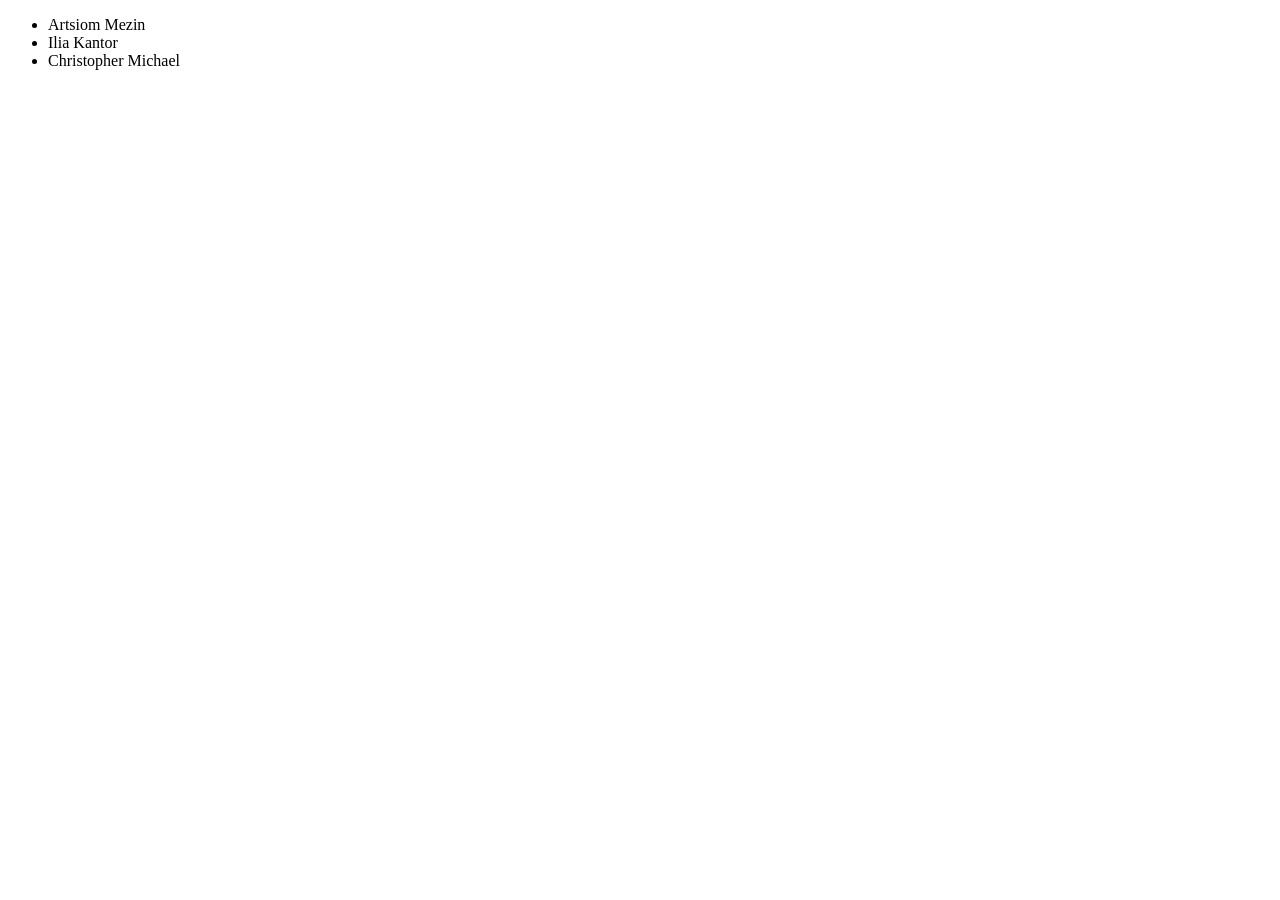
<file: 4-module/1-task/index.html>
<!DOCTYPE html>
<html>
  <head>
    <title>Занятие 4: Список друзей</title>
  </head>

  <script src="index.js"></script>
  <body>
    <script>
      let friends = [
        {
          firstName: 'Artsiom',
          lastName: 'Mezin'
        },
        {
          firstName: 'Ilia',
          lastName: 'Kantor'
        },
        {
          firstName: 'Christopher',
          lastName: 'Michael'
        }
      ];

      document.body.appendChild(makeFriendsList(friends));
    </script>
  </body>
</html>
</file>
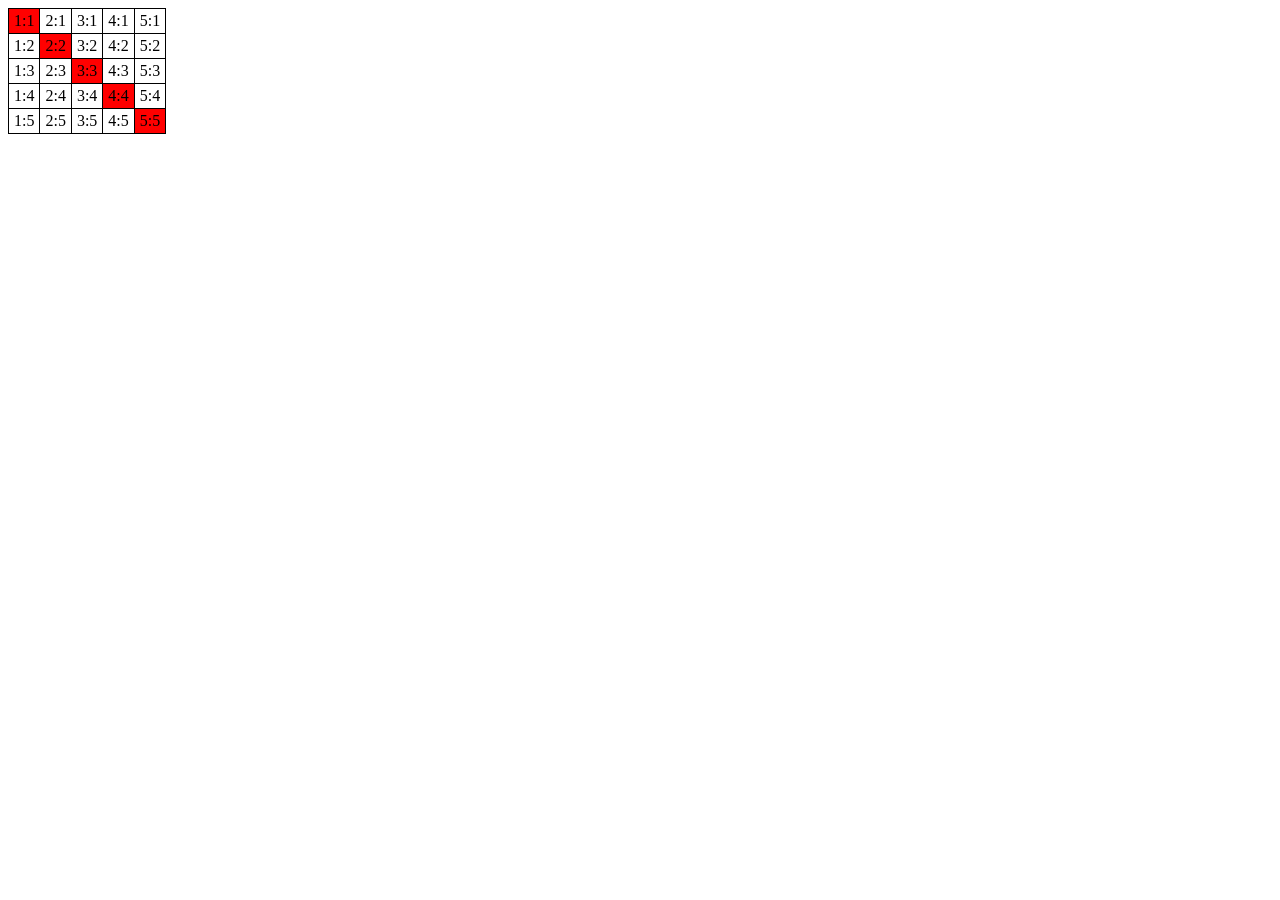
<file: 4-module/2-task/index.html>
<!DOCTYPE HTML>
<html>

<head>
  <style>
    table {
      border-collapse: collapse;
    }

    td {
      border: 1px solid black;
      padding: 3px 5px;
    }
  </style>
</head>

<body>
  <table>
    <tr>
      <td>1:1</td>
      <td>2:1</td>
      <td>3:1</td>
      <td>4:1</td>
      <td>5:1</td>
    </tr>
    <tr>
      <td>1:2</td>
      <td>2:2</td>
      <td>3:2</td>
      <td>4:2</td>
      <td>5:2</td>
    </tr>
    <tr>
      <td>1:3</td>
      <td>2:3</td>
      <td>3:3</td>
      <td>4:3</td>
      <td>5:3</td>
    </tr>
    <tr>
      <td>1:4</td>
      <td>2:4</td>
      <td>3:4</td>
      <td>4:4</td>
      <td>5:4</td>
    </tr>
    <tr>
      <td>1:5</td>
      <td>2:5</td>
      <td>3:5</td>
      <td>4:5</td>
      <td>5:5</td>
    </tr>
  </table>

  <script src="index.js"></script>
  <script>
    let table = document.querySelector('table');

    makeDiagonalRed(table);
  </script>
</body>

</html>
</file>
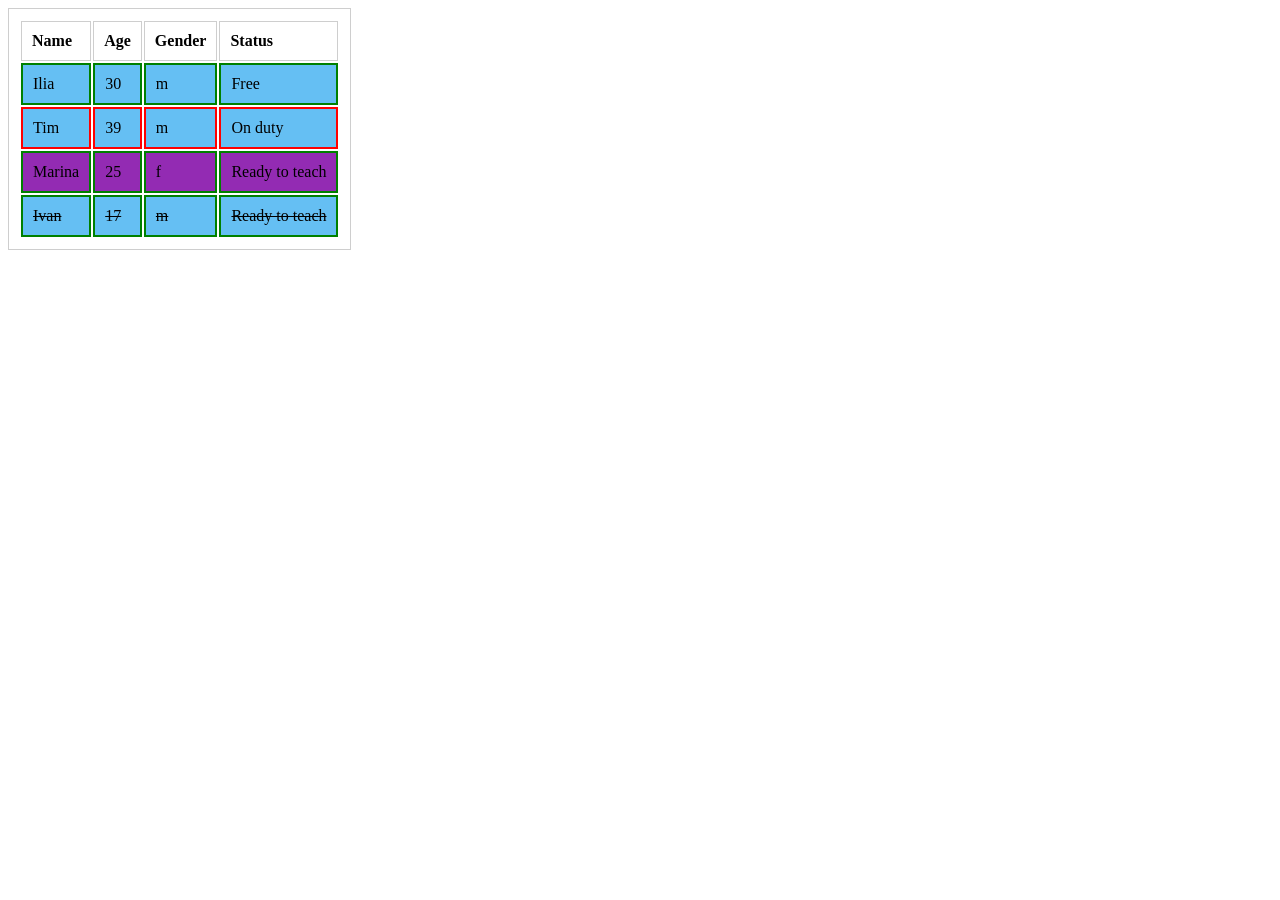
<file: 4-module/3-task/index.html>
<!DOCTYPE html>
<html lang="en">

<head>
  <meta charset="UTF-8">
  <title>Занятие 4: Функция highlight</title>
  <script src="index.js"></script>
  <link rel="stylesheet" href="style.css">
</head>

<body>
  <table class="js-teachers">
    <thead>
      <tr>
        <td>Name</td>
        <td>Age</td>
        <td>Gender</td>
        <td>Status</td>
      </tr>
    </thead>
    <tbody>
      <tr>
        <td>Ilia</td>
        <td>30</td>
        <td>m</td>
        <td data-available="true">Free</td>
      </tr>
      <tr>
        <td>Tim</td>
        <td>39</td>
        <td>m</td>
        <td data-available="false">On duty</td>
      </tr>
      <tr>
        <td>Marina</td>
        <td>25</td>
        <td>f</td>
        <td data-available="true">Ready to teach</td>
      </tr>
      <tr>
        <td>Klivden</td>
        <td>42</td>
        <td>m</td>
        <td>Leeeroy Jenkins!</td>
      </tr>
      <tr>
        <td>Ivan</td>
        <td>17</td>
        <td>m</td>
        <td data-available="true">Ready to teach</td>
      </tr>
    </tbody>
  </table>
  <script>
    let table = document.querySelector('.js-teachers');

    highlight(table);
  </script>
</body>

</html>
</file>
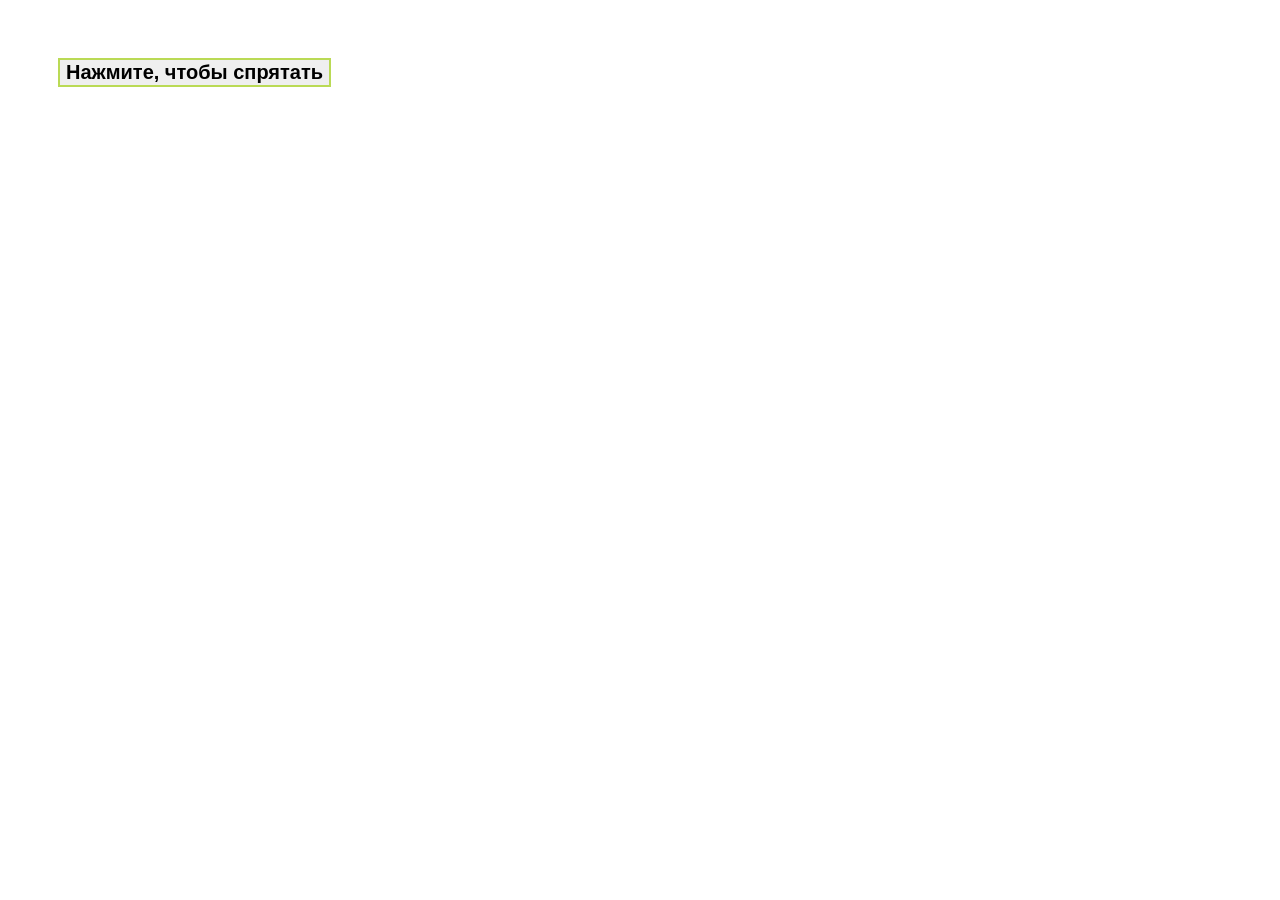
<file: 5-module/1-task/index.html>
<!DOCTYPE html>
<html>

<head>
  <meta charset="utf-8" />
  <meta name="viewport" content="width=device-width, initial-scale=1" />
  <title>Спрятать себя</title>
  <link rel="stylesheet" href="./index.css">
</head>

<body>
  <button class="hide-self-button">Нажмите, чтобы спрятать</button>

  <script src="./index.js"></script>
  <script>
    hideSelf();
  </script>
</body>

</html>
</file>
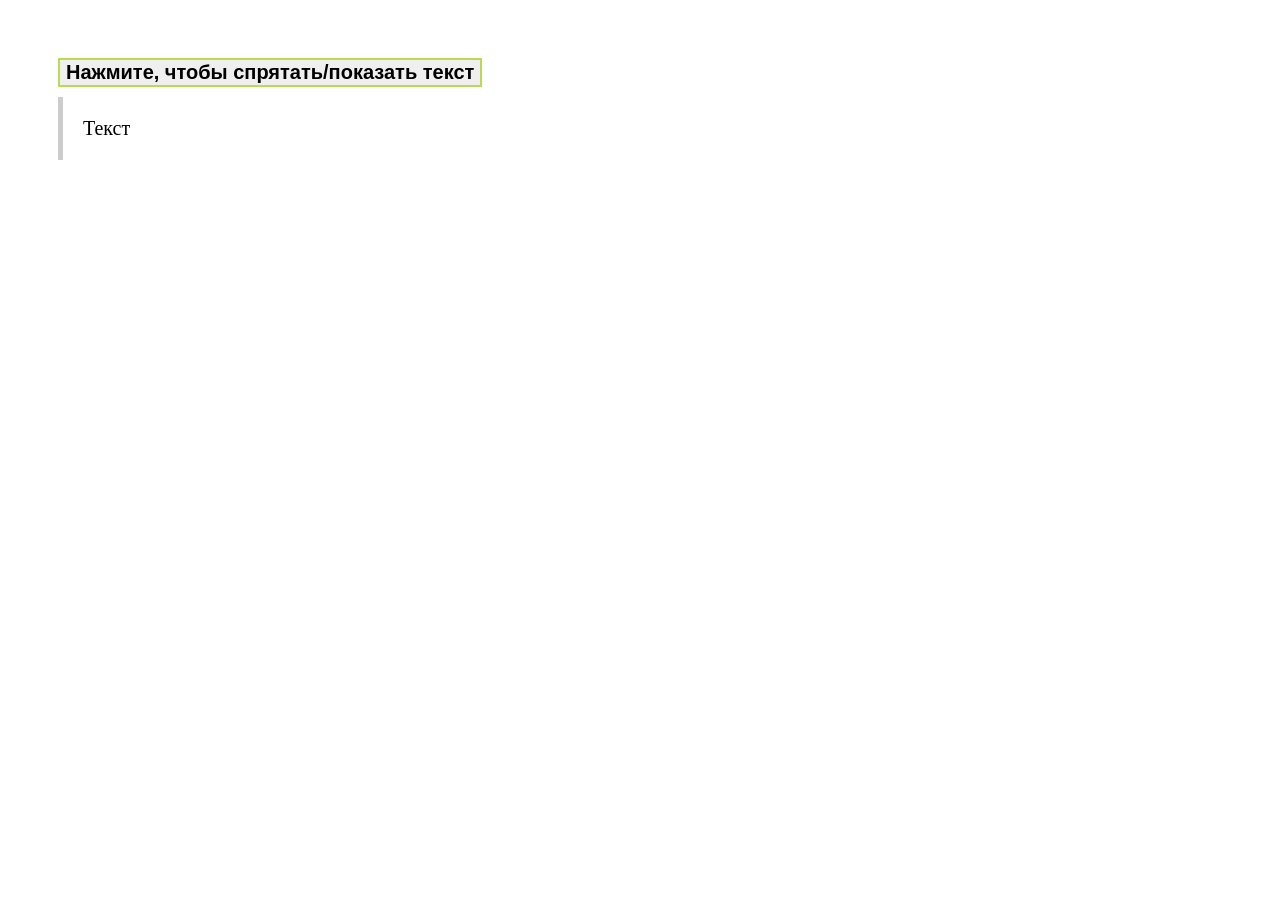
<file: 5-module/2-task/index.html>
<!DOCTYPE html>
<html>

<head>
  <meta charset="utf-8" />
  <meta name="viewport" content="width=device-width, initial-scale=1" />
  <title>Спрятать/показать текст</title>
  <link rel="stylesheet" href="./index.css">
</head>

<body>
  <button class="toggle-text-button">Нажмите, чтобы спрятать/показать текст</button>
  <div id="text">Текст</div>

  <script src="./index.js"></script>
  <script>
    toggleText();
  </script>
</body>

</html>
</file>
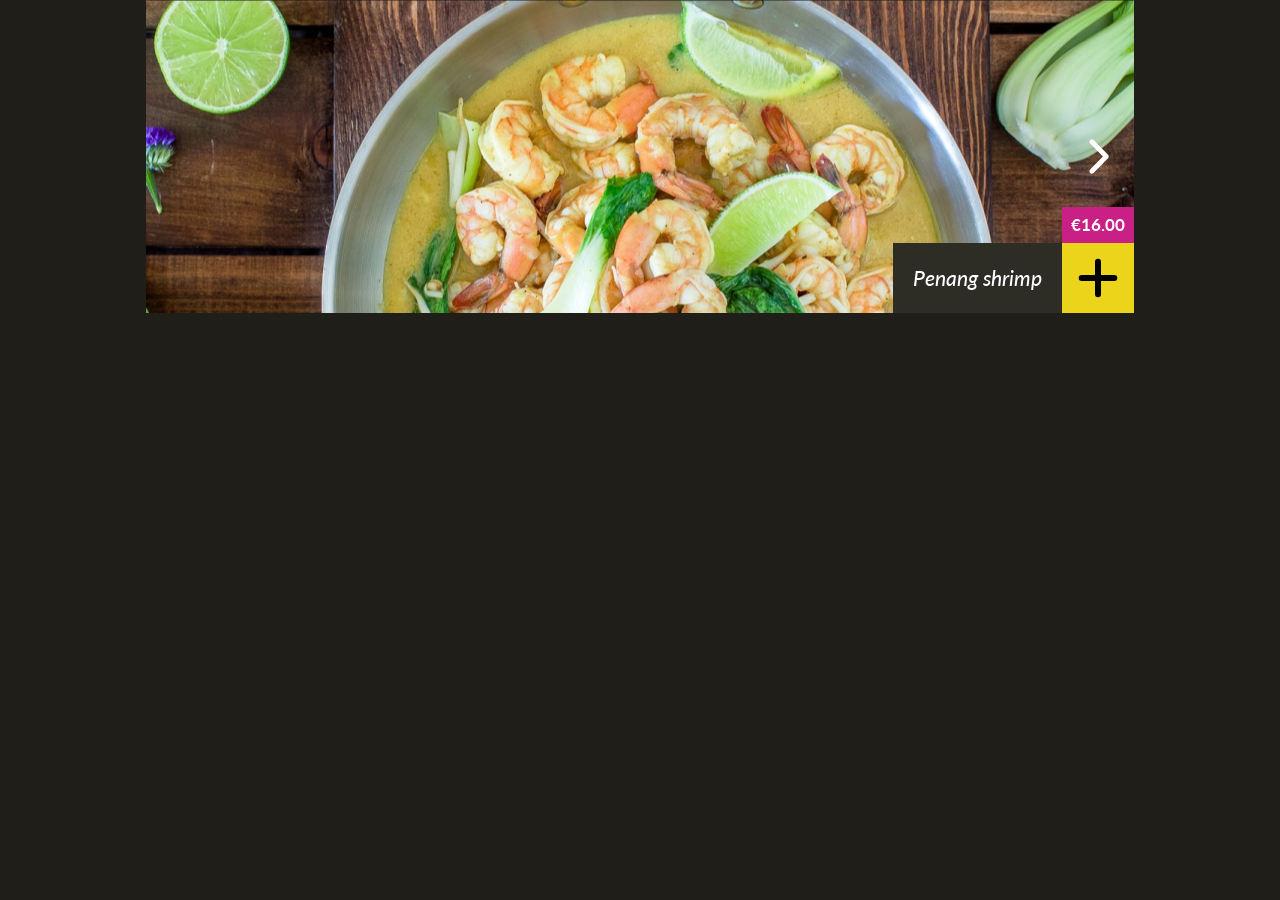
<file: 5-module/3-task/index.html>
<!DOCTYPE html>
<html lang="ru">
  <head>
    <meta charset="UTF-8">
    <title>Бангкок Экспресс: Карусель</title>
    
    <link rel="stylesheet" href="/assets/styles/common.css"/>
    <link rel="stylesheet" href="./index.css"/>
  </head>
  
  <body>
    <main>
      <div class="container" data-carousel-holder>
        <div class="carousel">
          <div class="carousel__arrow carousel__arrow_right">
            <img src="/assets/images/icons/angle-icon.svg" alt="icon">
          </div>
          <div class="carousel__arrow carousel__arrow_left">
            <img src="/assets/images/icons/angle-left-icon.svg" alt="icon">
          </div>
          
          <div class="carousel__inner">
            <div class="carousel__slide" data-id="penang-shrimp">
              <img src="/assets/images/carousel/penang_shrimp.png" class="carousel__img" alt="slide">
              <div class="carousel__caption">
                <span class="carousel__price">€16.00</span>
                <div class="carousel__title">Penang shrimp</div>
                <button type="button" class="carousel__button">
                  <img src="/assets/images/icons/plus-icon.svg" alt="icon">
                </button>
              </div>
            </div>
            
            <div class="carousel__slide" data-id="chicken-cashew">
              <img src="/assets/images/carousel/chicken_cashew.png" class="carousel__img" alt="slide">
              <div class="carousel__caption">
                <span class="carousel__price">€14.00</span>
                <div class="carousel__title">Chicken cashew</div>
                <button type="button" class="carousel__button">
                  <img src="/assets/images/icons/plus-icon.svg" alt="icon">
                </button>
              </div>
            </div>
            
            <div class="carousel__slide" data-id="red-curry-veggies">
              <img src="/assets/images/carousel/red_curry_vega.png" class="carousel__img" alt="slide">
              <div class="carousel__caption">
                <span class="carousel__price">€12.50</span>
                <div class="carousel__title">Red curry veggies</div>
                <button type="button" class="carousel__button">
                  <img src="/assets/images/icons/plus-icon.svg" alt="icon">
                </button>
              </div>
            </div>
            
            <div class="carousel__slide" data-id="chicken-springrolls">
              <img src="/assets/images/carousel/chicken_loempias.png" class="carousel__img" alt="slide">
              <div class="carousel__caption">
                <span class="carousel__price">€6.50</span>
                <div class="carousel__title">Chicken springrolls</div>
                <button type="button" class="carousel__button">
                  <img src="/assets/images/icons/plus-icon.svg" alt="icon">
                </button>
              </div>
            </div>
          </div>
        </div>
      </div>
    </main>
    
    <script src="./index.js">
    </script>
    <script>
      if (initCarousel) {
        initCarousel();
      }
    </script>
  </body>

</html>
</file>
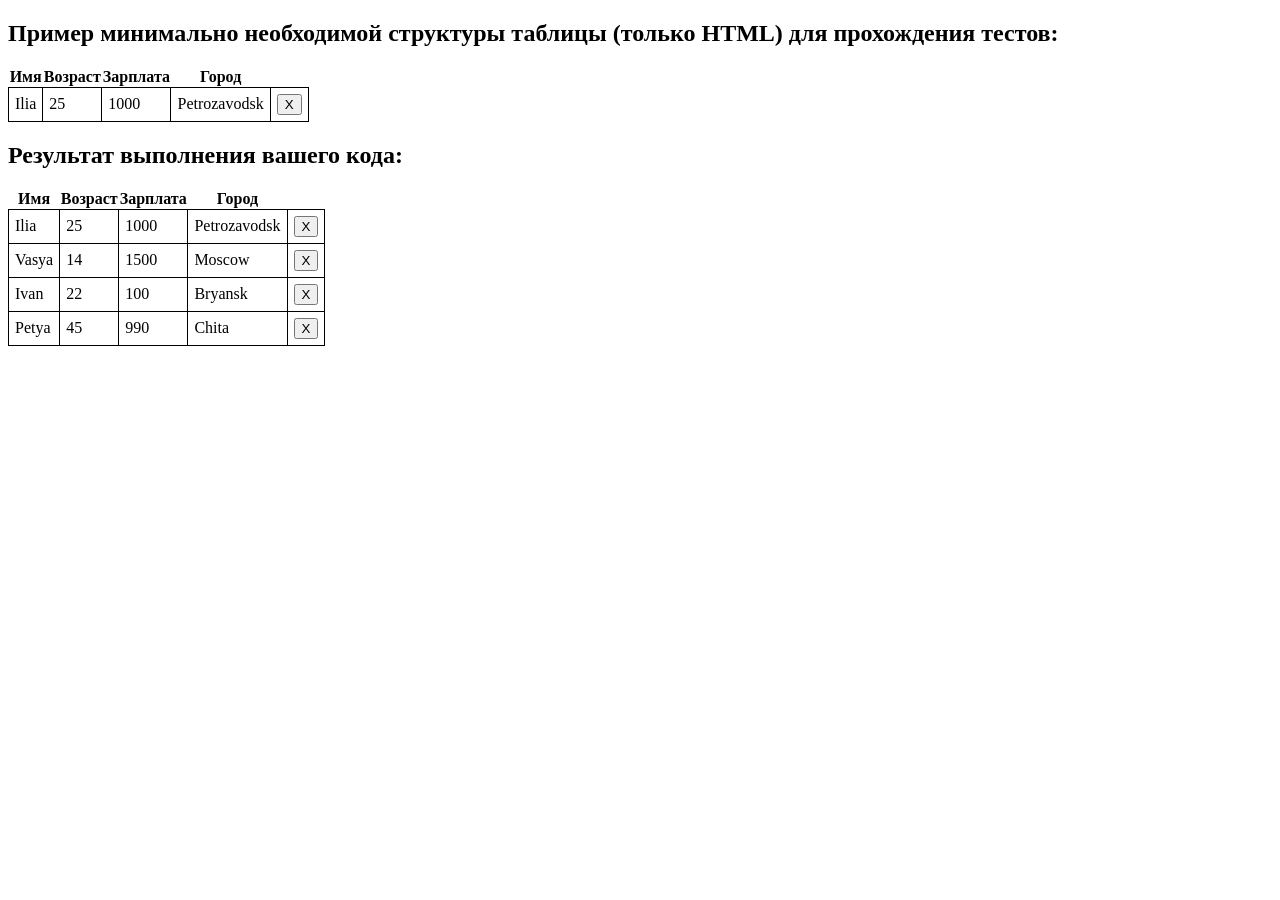
<file: 6-module/1-task/index.html>
<!DOCTYPE html>
<html>

<head>
  <meta charset="UTF-8">
  <title>Очищаемая таблица</title>
  <link href="style.css" rel="stylesheet">
</head>

<body>
  <h2>Пример минимально необходимой структуры таблицы (только HTML) для прохождения тестов:</h2>
  <div class="example">
    <table>
      <thead>
        <tr>
          <th>Имя</th>
          <th>Возраст</th>
          <th>Зарплата</th>
          <th>Город</th>
          <th></th>
        </tr>
      </thead>
      <tbody>
        <tr>
          <td>Ilia</td>
          <td>25</td>
          <td>1000</td>
          <td>Petrozavodsk</td>
          <td><button>X</button></td>
        </tr>
      </tbody>
    </table>
  </div>

  <h2>Результат выполнения вашего кода:</h2>

  <script type="module">
    import UserTable from './index.js';

    let rows = [
      {
        name: 'Ilia',
        age: 25,
        salary: 1000,
        city: 'Petrozavodsk'
      },
      {
        name: 'Vasya',
        age: 14,
        salary: 1500,
        city: 'Moscow'
      },
      {
        name: 'Ivan',
        age: 22,
        salary: 100,
        city: 'Bryansk'
      },
      {
        name: 'Petya',
        age: 45,
        salary: 990,
        city: 'Chita'
      }
    ];

    let table = new UserTable(rows);
    document.body.append(table.elem);

  </script>
</body>

</html>
</file>
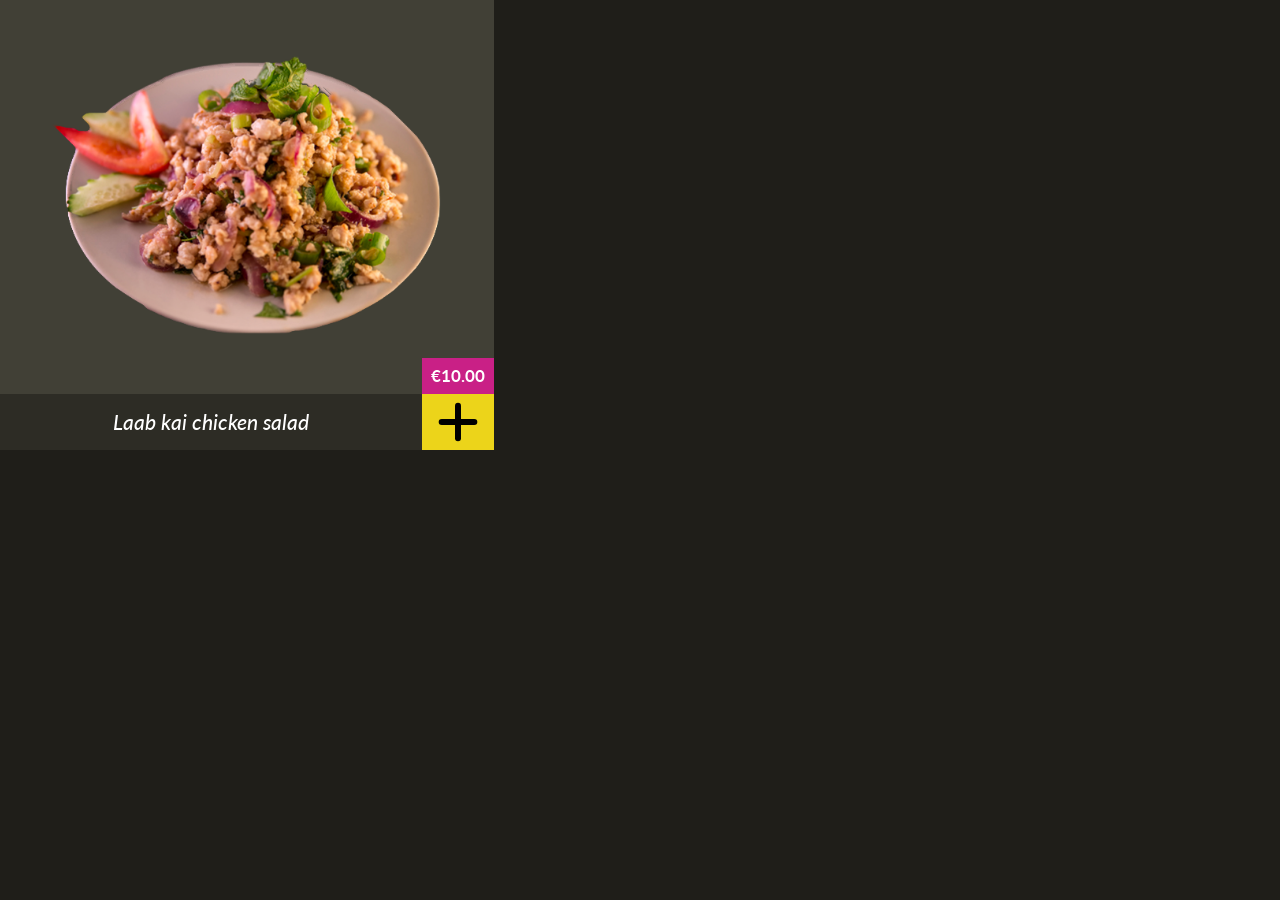
<file: 6-module/2-task/index.html>
<!DOCTYPE html>
<html>

<head>
  <meta charset="utf-8" />
  <meta name="viewport" content="width=device-width, initial-scale=1" />
  <title>Бангкок Экспресс: Карточка товара</title>
  <link rel="stylesheet" href="./index.css" />
  <link rel="stylesheet" href="/assets/styles/common.css" />
</head>

<body>
  <div id="holder" class="container_half"></div>

  <script type="module">
    import ProductCard from './index.js';

    let card = new ProductCard({
      name: "Laab kai chicken salad",
      price: 10,
      category: "salads",
      image: "laab_kai_chicken_salad.png",
      id: "laab-kai-chicken-salad"
    });

    holder.append(card.elem);
  </script>
</body>

</html>
</file>
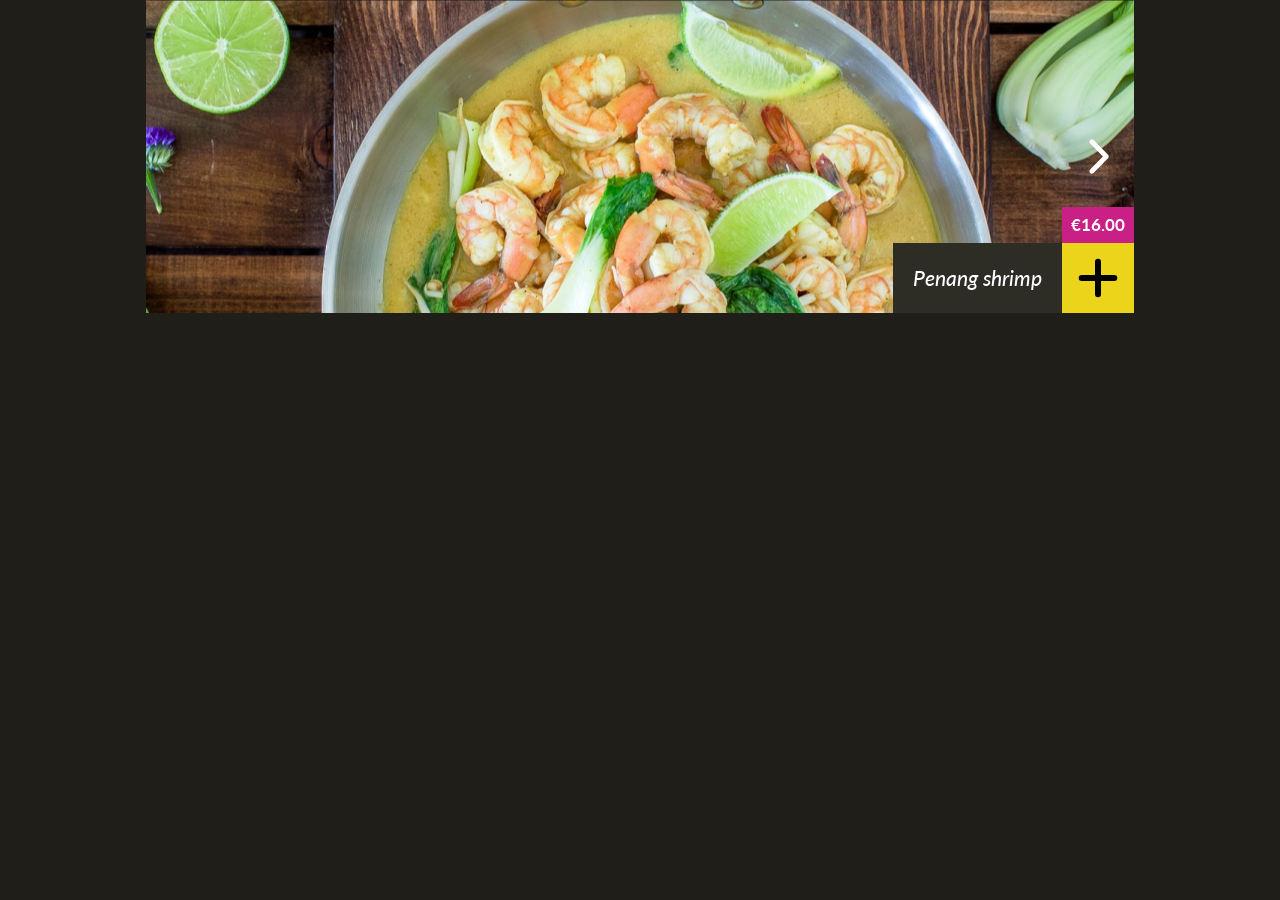
<file: 6-module/3-task/index.html>
<!DOCTYPE html>
<html>

<head>
  <meta charset="utf-8" />
  <meta name="viewport" content="width=device-width, initial-scale=1" />
  <title>Бангкок Экспресс: Карусель</title>

  <link rel="stylesheet" href="./index.css" />
  <link rel="stylesheet" href="/assets/styles/common.css" />
</head>

<body>
  <div class="container">
  </div>

  <script type="module">
    import slides from './slides.js';
    import Carousel from './index.js';

    let carousel = new Carousel(slides);
    let containerElement = document.body.querySelector('.container');

    containerElement.append(carousel.elem);
  </script>
</body>

</html>
</file>
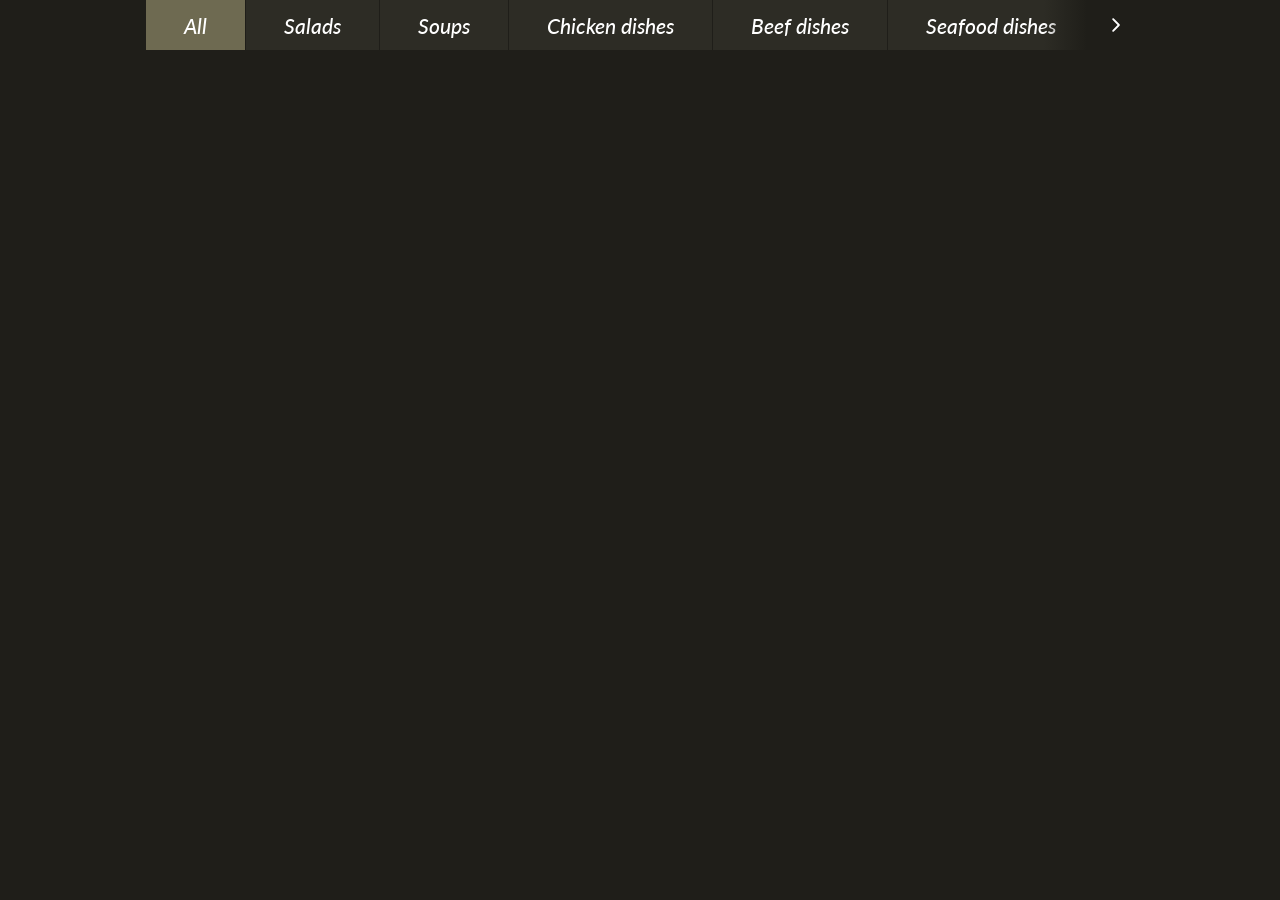
<file: 7-module/1-task/index.html>
<!DOCTYPE html>
<html>

<head>
  <meta charset="utf-8" />
  <meta name="viewport" content="width=device-width, initial-scale=1" />
  <title>Бангкок Экспресс: Лента-Меню</title>

  <link rel="stylesheet" href="./index.css" />
  <link rel="stylesheet" href="/assets/styles/common.css" />
</head>

<body>
  <div class="container">
  </div>

  <script type="module">
    import RibbonMenu from './index.js';
    import categories from './categories.js';

    let ribbon = new RibbonMenu(categories);

    let container = document.querySelector('.container');

    container.append(ribbon.elem);
  </script>
</body>

</html>
</file>
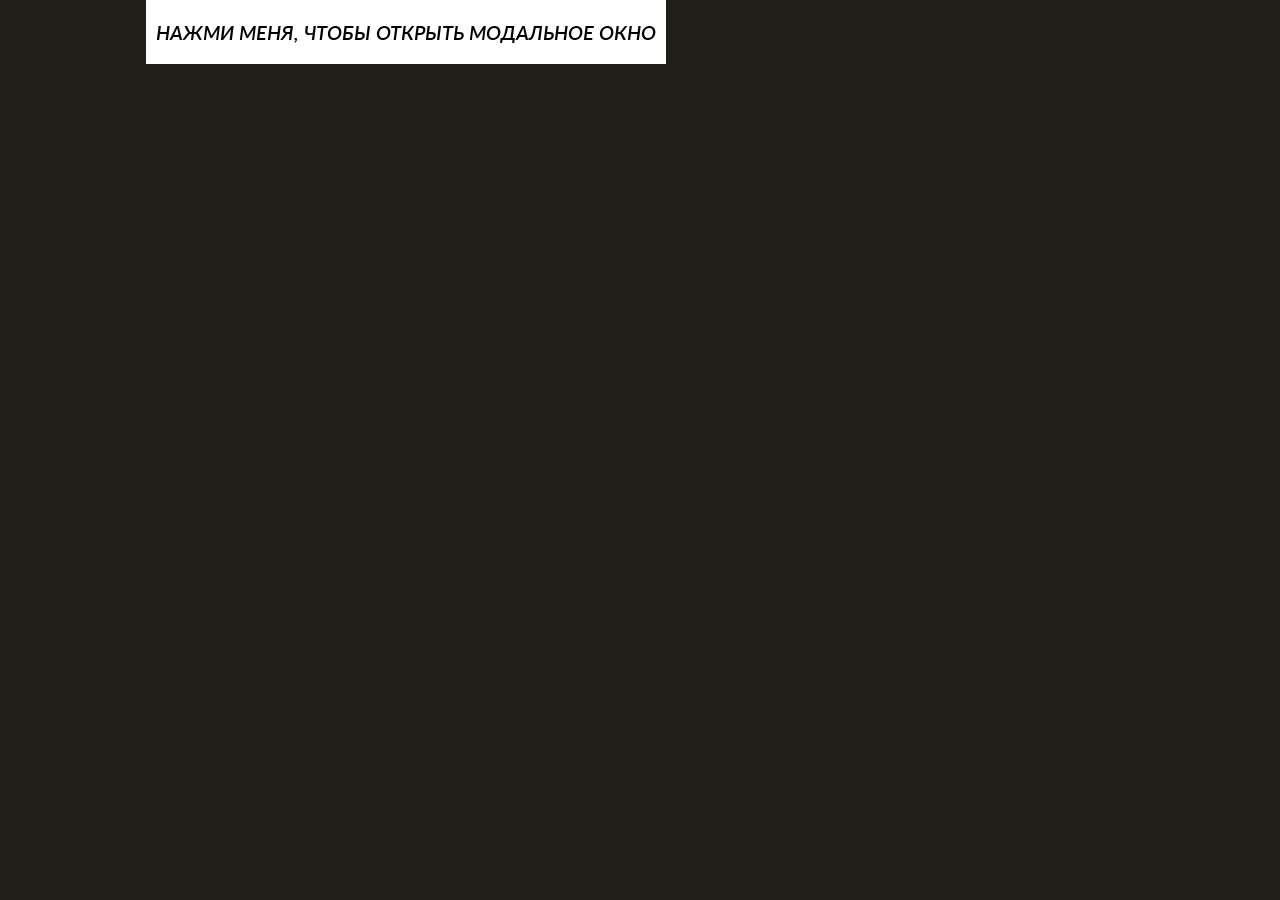
<file: 7-module/2-task/index.html>
<!DOCTYPE html>
<html>

<head>
  <meta charset="utf-8" />
  <meta name="viewport" content="width=device-width, initial-scale=1" />
  <title>Бангкок Экспресс: Модальное окно</title>

  <link rel="stylesheet" href="./index.css" />
  <link rel="stylesheet" href="/assets/styles/common.css" />
</head>

<body>
  <script type="module">
    import Modal from './index.js';
    import createElement from '../../assets/lib/create-element.js';

    window.openModal = () => {
      let modal = new Modal();
      modal.setTitle('Modal Title');
      modal.setBody(createElement('<div>Тело модального окна</div>'));

      modal.open();
    }
  </script>

  <div class="container">
    <button class='button' onclick="openModal()" style="background: white; color: black;padding: 10px">
      Нажми меня, чтобы открыть модальное окно
    </button>
  </div>


</body>

</html>
</file>
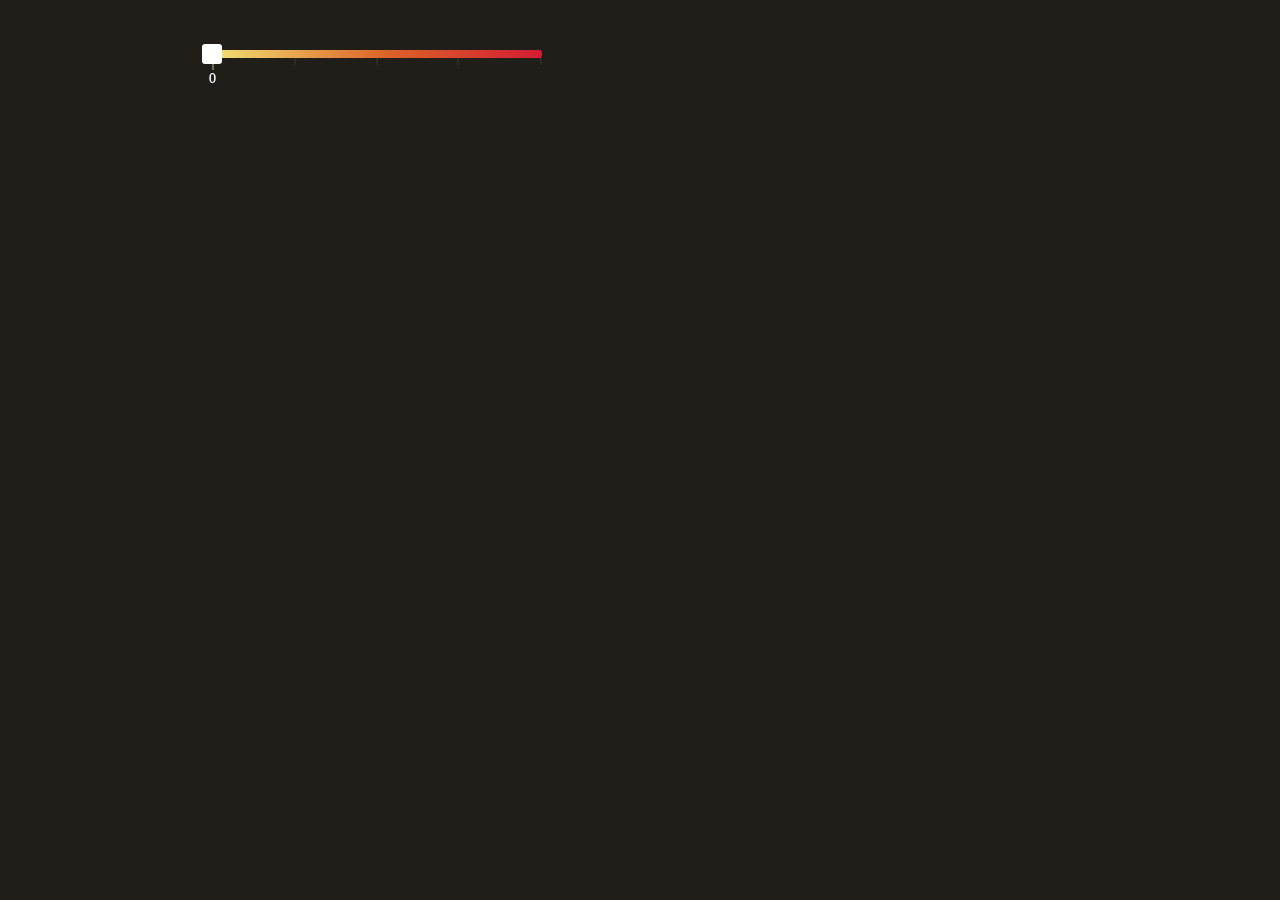
<file: 7-module/3-task/index.html>
<!DOCTYPE html>
<html>

<head>
  <meta charset="utf-8" />
  <meta name="viewport" content="width=device-width, initial-scale=1" />
  <title>Бангкок Экспресс: Пошаговый слайдер</title>

  <link rel="stylesheet" href="./index.css" />
  <link rel="stylesheet" href="/assets/styles/common.css" />
</head>

<body>
  <div class="container" id="holder" style="padding: 50px;">
  </div>

  <script type="module">
    import StepSlider from './index.js';

    let stepSlider = new StepSlider({
      steps: 5
    });

    holder.append(stepSlider.elem);

    holder.addEventListener('slider-change', (event) => console.log(event));
  </script>
</body>

</html>
</file>
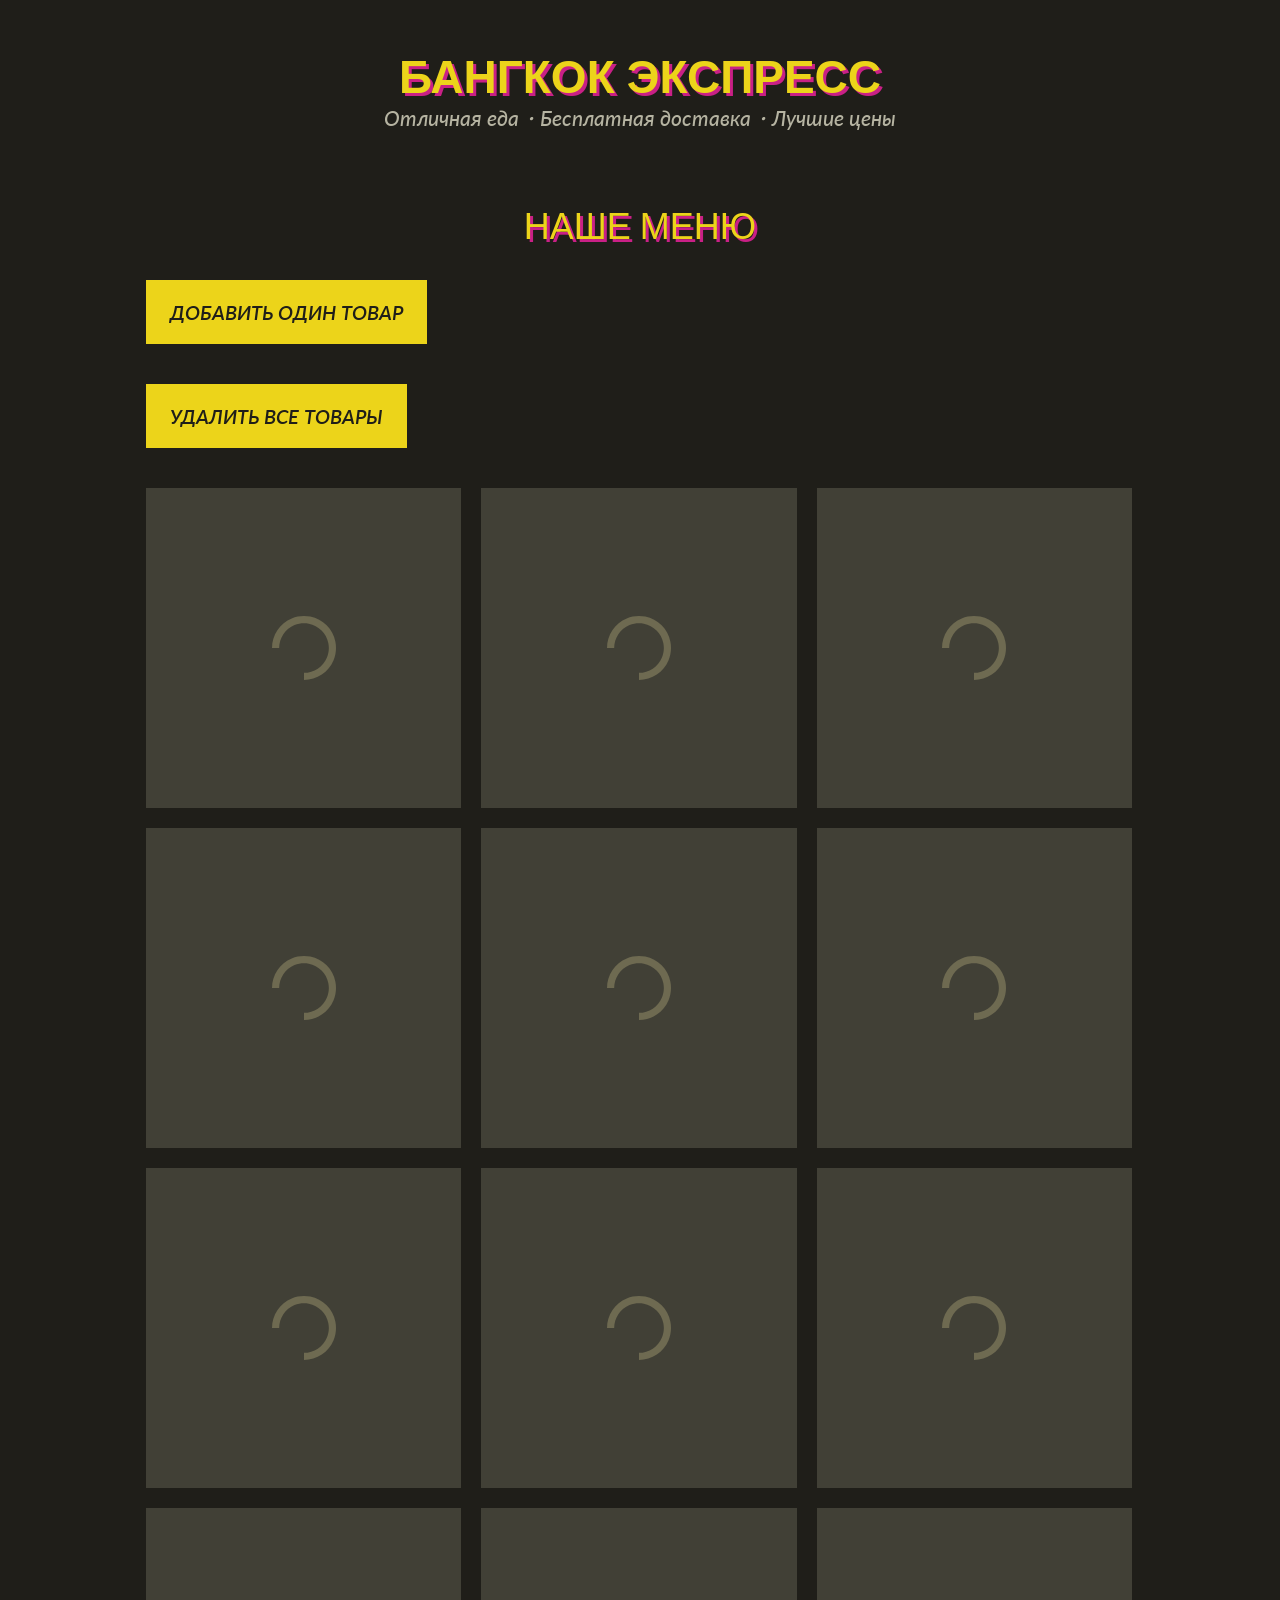
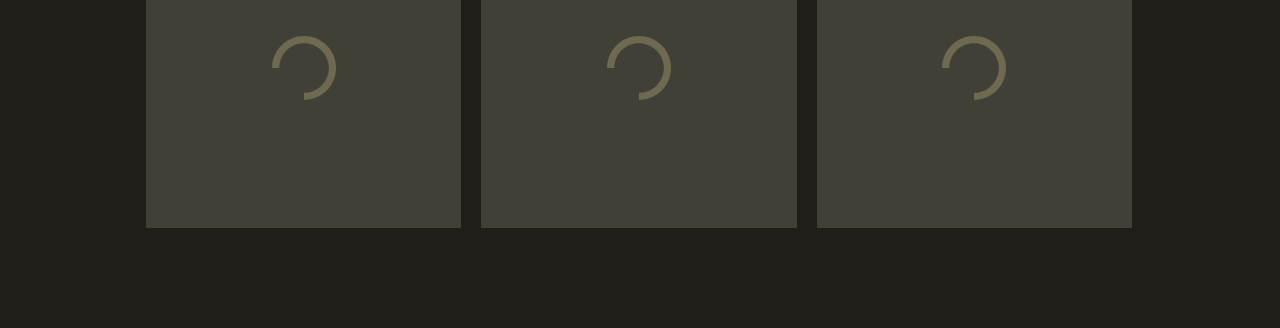
<file: 8-module/1-task/index.html>
<!DOCTYPE html>
<html>

<head>
  <meta charset="utf-8" />
  <meta name="viewport" content="width=device-width, initial-scale=1" />
  <title>Бангкок Экспресс: Иконка корзины</title>

  <link rel="stylesheet" href="./index.css" />
  <link rel="stylesheet" href="./product-grid.css" />
  <link rel="stylesheet" href="/assets/styles/common.css" />
</head>

<body>
  <header class="header container">
    <h1 class="heading logo">Бангкок Экспресс</h1>
    <h3 class="subheading">Отличная еда・Бесплатная доставка・Лучшие цены</h3>

    <div data-cart-icon-holder>
      <!--СЮДА ВСТАВЛЯЕТСЯ CART-ICON-->
    </div>
  </header>

  <main>
    <div class="container" style="padding-bottom: 40px;">
      <h2 class="section-heading">Наше Меню</h2>

      <div>
        <button class="button" data-add-product>Добавить один товар</button>
      </div>

      <div style="padding-top: 40px;">
        <button class="button" data-remove-all-products>Удалить все товары</button>
      </div>
    </div>

    <div class="container">
      <div class="products-grid is-loading">
        <div class="products-grid__skeleton">
          <div class="products-grid__skeleton-item"></div>
          <div class="products-grid__skeleton-item"></div>
          <div class="products-grid__skeleton-item"></div>
          <div class="products-grid__skeleton-item"></div>
          <div class="products-grid__skeleton-item"></div>
          <div class="products-grid__skeleton-item"></div>

          <div class="products-grid__skeleton-item"></div>
          <div class="products-grid__skeleton-item"></div>
          <div class="products-grid__skeleton-item"></div>
          <div class="products-grid__skeleton-item"></div>
          <div class="products-grid__skeleton-item"></div>
          <div class="products-grid__skeleton-item"></div>
        </div>

        <div class="products-grid__inner"></div>
      </div>
    </div>
  </main>

  <script type="module">
    import CartIcon from './index.js';

    let product = {
      price: 7,
      count: 1,
    }

    let cart = {
      products: [],

      isEmpty() {
        return this.products.length === 0;
      },

      getTotalCount() {
        return this.products.length;
      },

      getTotalPrice() {
        return this.products.reduce((totalPrice, product) => totalPrice + product.price, 0);
      }
    }

    let cartIcon = new CartIcon();
    let cartIconHolder = document.querySelector('[data-cart-icon-holder]');
    cartIconHolder.append(cartIcon.elem);

    let addProductButton = document.querySelector('[data-add-product]');
    let removeAllProductsButton = document.querySelector('[data-remove-all-products]');

    addProductButton.onclick = () => {
      let productToAdd = Object.assign({}, product);
      cart.products.push(productToAdd);

      cartIcon.update(cart);
    };

    removeAllProductsButton.onclick = () => {
      cart.products = [];

      cartIcon.update(cart);
    };

  </script>
</body>

</html>
</file>
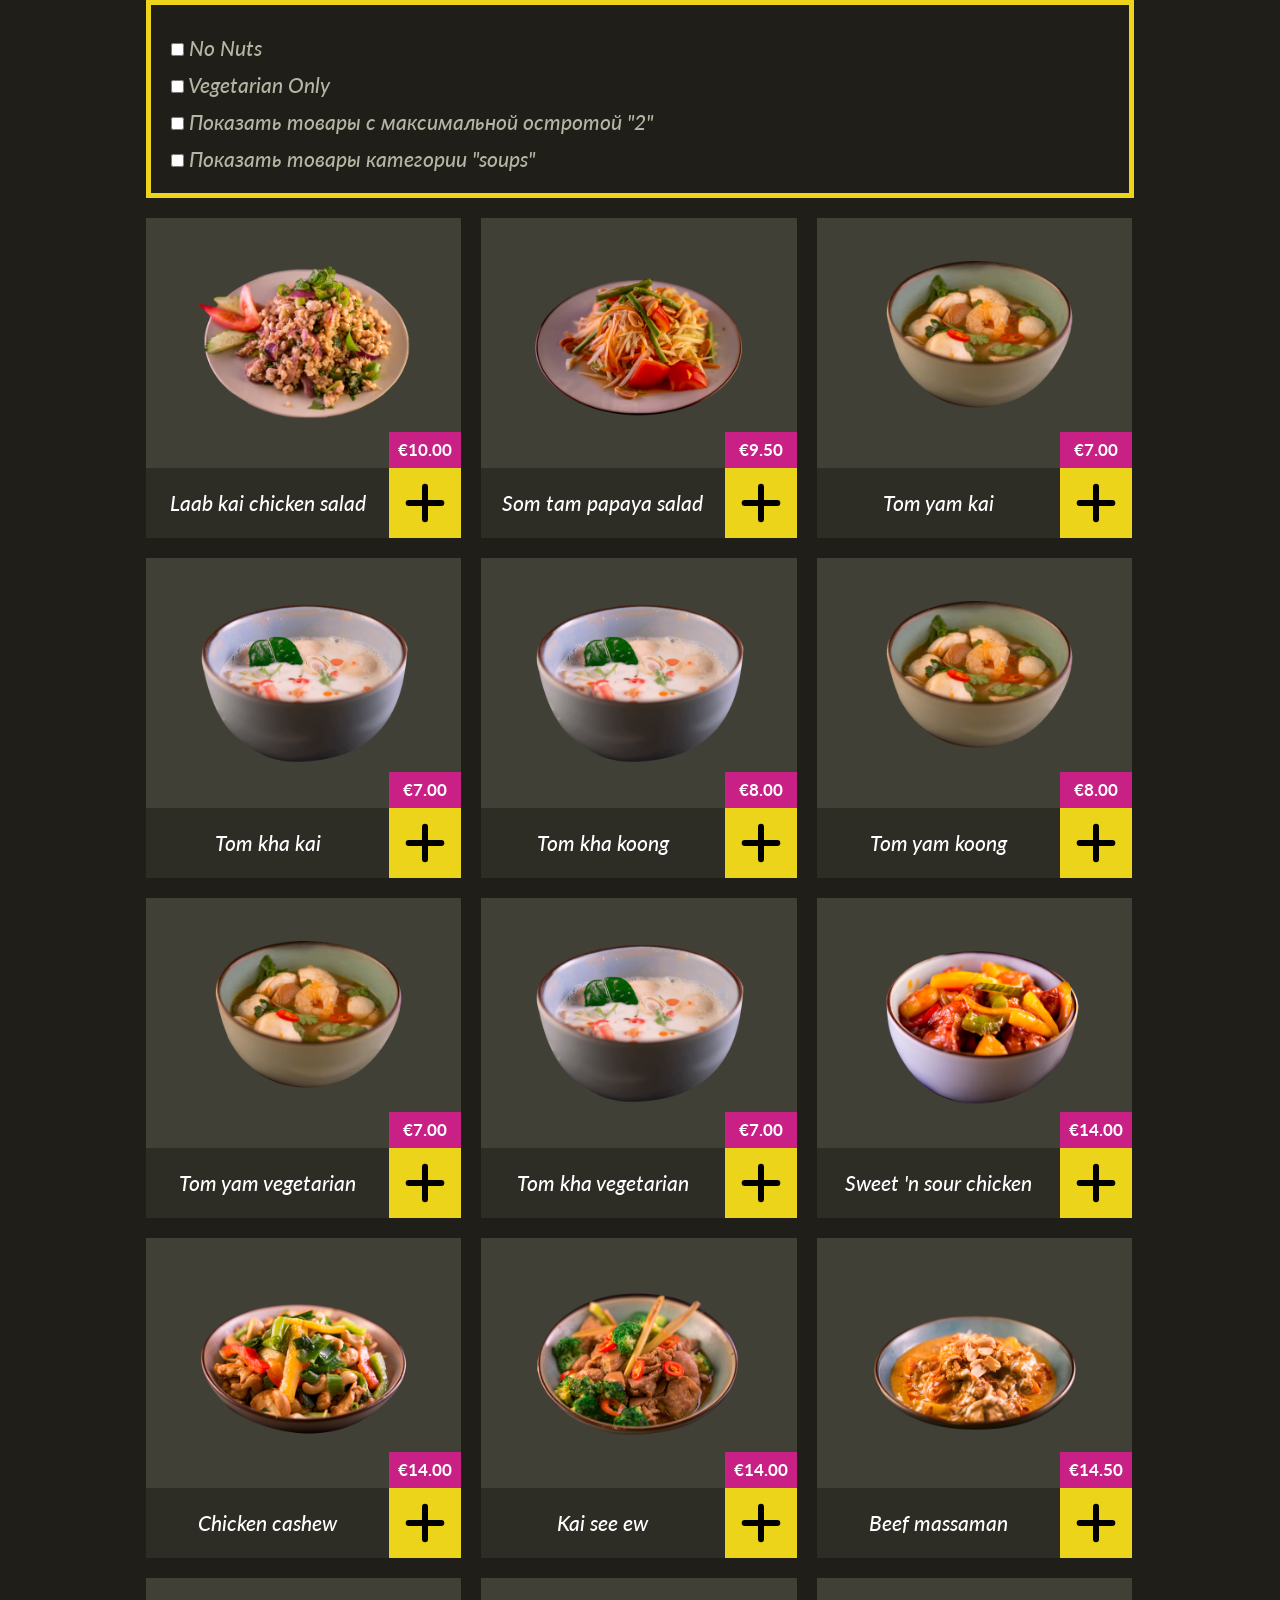
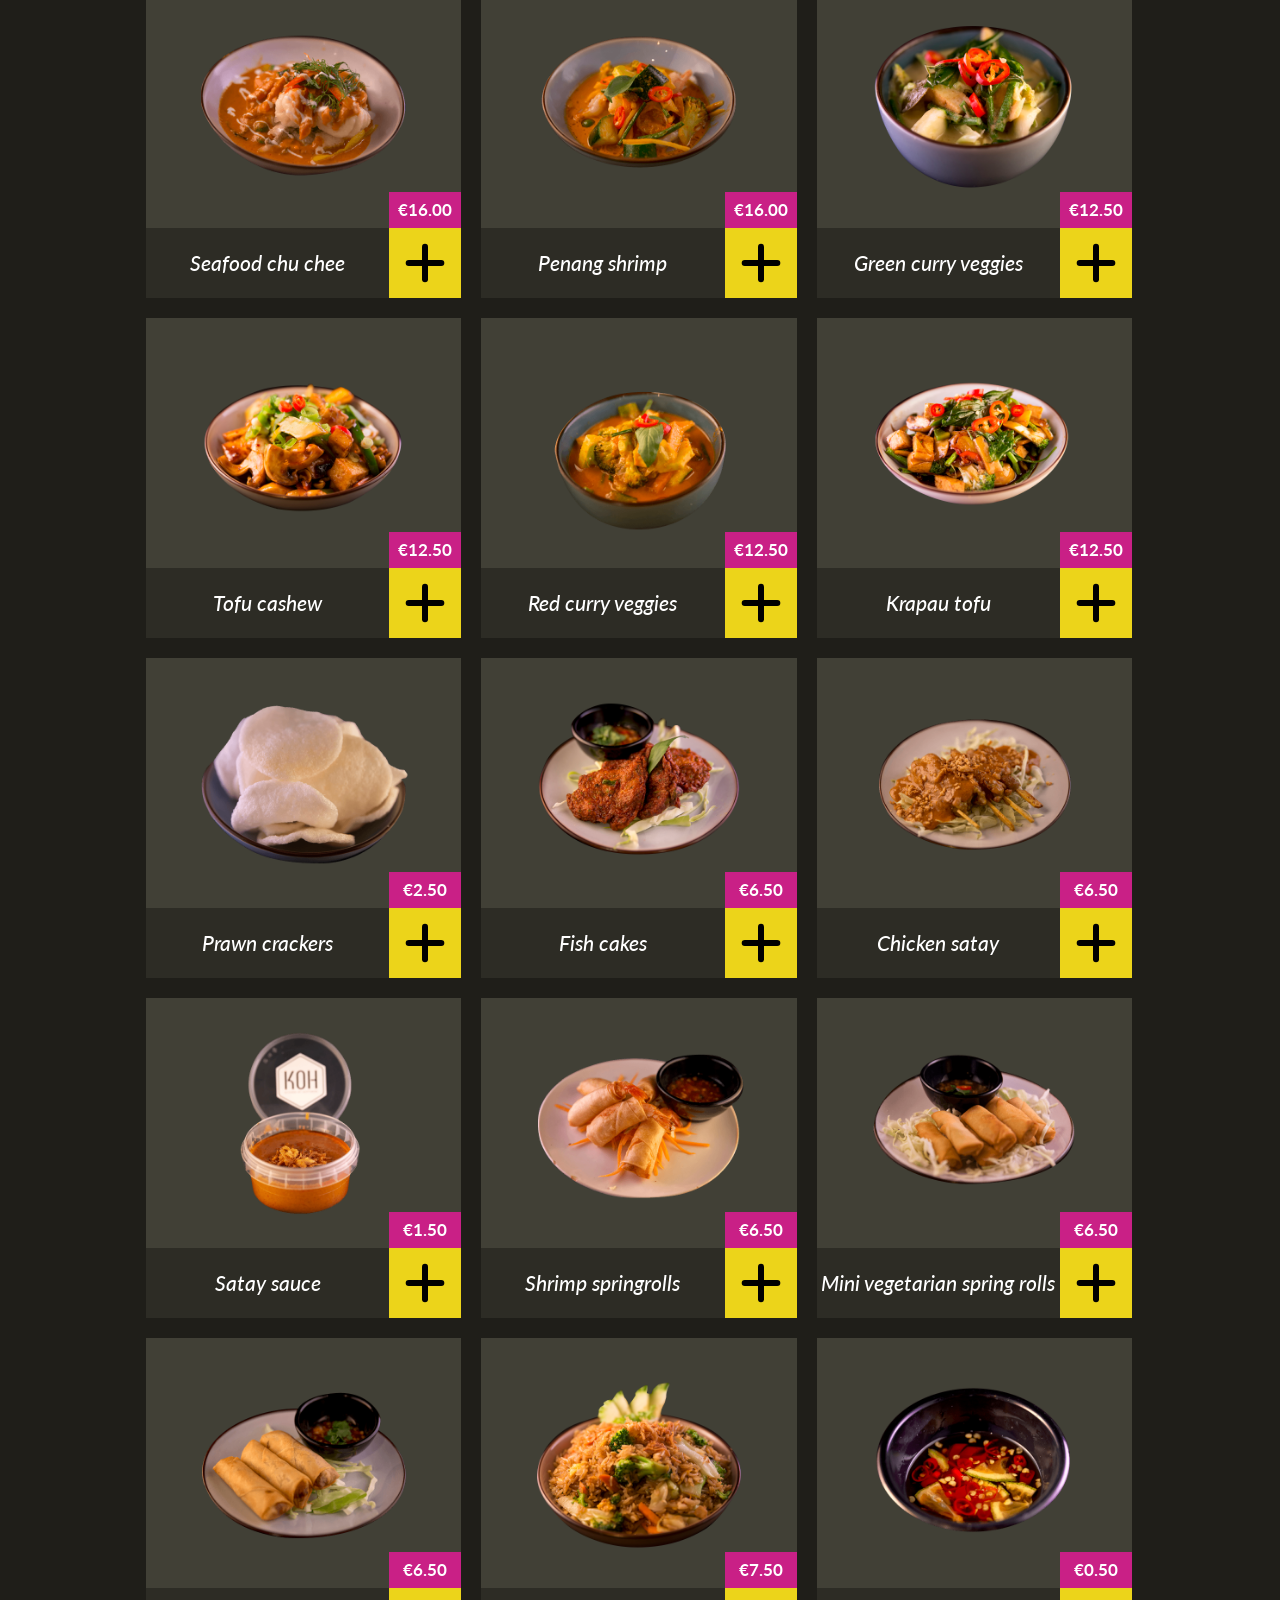
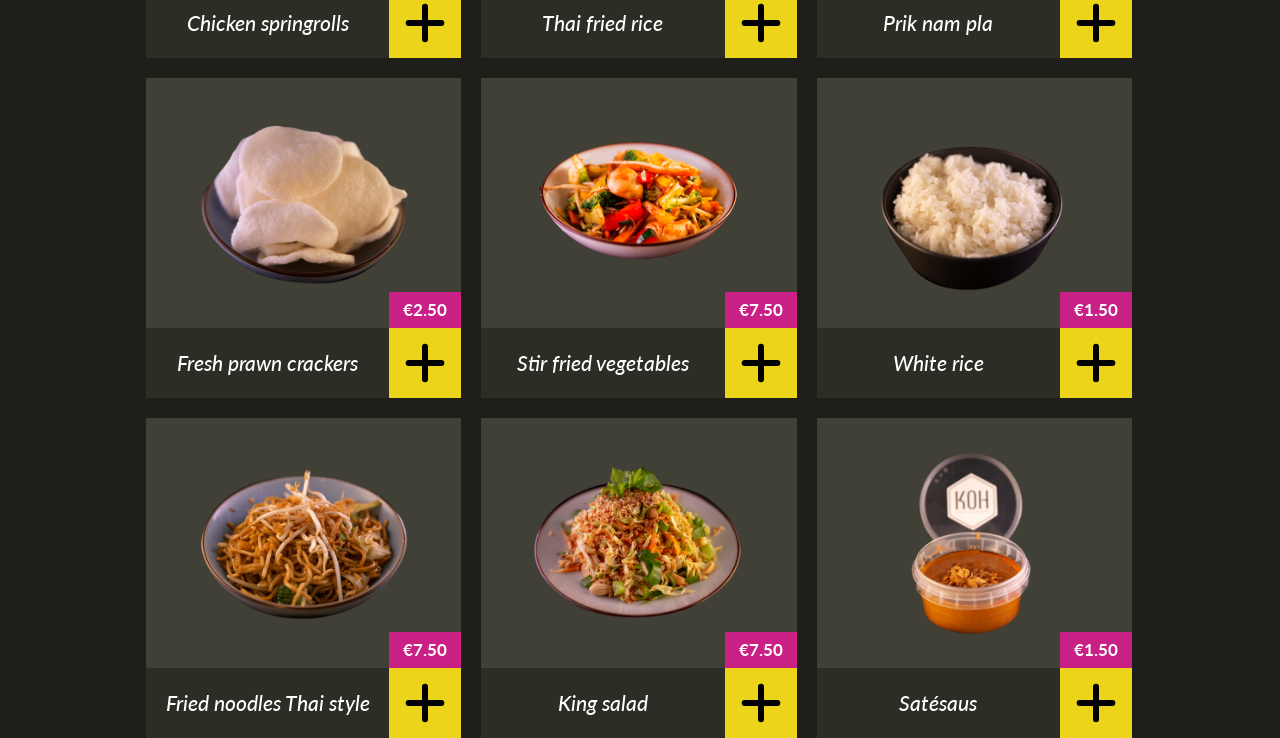
<file: 8-module/2-task/index.html>
<!DOCTYPE html>
<html>

<head>
  <meta charset="utf-8" />
  <meta name="viewport" content="width=device-width, initial-scale=1" />
  <title>Бангкок Экспресс: Иконка корзины</title>

  <link rel="stylesheet" href="./index.css" />
  <link rel="stylesheet" href="../../../6-module/2-task/index.css">
  <link rel="stylesheet" href="/assets/styles/common.css" />
</head>

<style>
  .controls {
    padding: 20px;
    margin-bottom: 20px;
    border: 5px solid var(--color-yellow);
  }

  .controls__row {
    margin-top: 10px;
  }
</style>

<body>
  <div class="container controls">
    <div class="controls__row">
      <label class="subheading">
        <input type="checkbox" data-no-nuts> No Nuts
      </label>
    </div>

    <div class="controls__row">
      <label class="subheading">
        <input type="checkbox" data-vegetarian-only> Vegetarian Only
      </label>
    </div>

    <div class="controls__row">
      <label class="subheading">
        <input type="checkbox" data-max-spiciness> Показать товары с максимальной остротой "2"
      </label>
    </div>

    <div class="controls__row">
      <label class="subheading">
        <input type="checkbox" data-category> Показать товары категории "soups"
      </label>
    </div>
  </div>

  <div class="container" id="container"></div>

  <script type="module">
    import ProductGrid from './index.js';
    import products from './products.js';

    let productGrid = new ProductGrid(products);

    container.append(productGrid.elem);

    let noNutsControl = document.querySelector('[data-no-nuts]');
    noNutsControl.addEventListener('change', () => {
      productGrid.updateFilter({ noNuts: event.target.checked });
    });

    let vegetarianOnlyControl = document.querySelector('[data-vegetarian-only]');
    vegetarianOnlyControl.addEventListener('change', () => {
      productGrid.updateFilter({ vegeterianOnly: event.target.checked });
    });

    let maxSpicinessControl = document.querySelector('[data-max-spiciness]');
    maxSpicinessControl.addEventListener('change', () => {
      if (event.target.checked) {
        productGrid.updateFilter({ maxSpiciness: 2 });
      } else {
        productGrid.updateFilter({ maxSpiciness: 4 });
      }
    });

    let categoryControl = document.querySelector('[data-category]');
    categoryControl.addEventListener('change', () => {
      if (event.target.checked) {
        productGrid.updateFilter({ category: 'soups' });
      } else {
        productGrid.updateFilter({ category: '' });
      }
    });

  </script>
</body>

</html>
</file>
<file: 4-module/3-task/style.css>
/* Styles go here */

table, td {
    border: 1px solid #cecece;
    padding: 10px;
}

thead {
    font-weight: 700;
}

.male td {
    background-color: #65bff3;
}

.female td {
    background-color: #932bb3;
}

.available td {
    border: 2px solid green;
}

.unavailable td {
    border: 2px solid red;
}
</file>
<file: 5-module/1-task/index.css>
.hide-self-button {
  font-size: 20px;
  font-weight: bold;
  border: 2px solid #bada55;
}

.hide-self-button:active {
  background-color: #cfcccc;
}

body {
  padding-top: 50px;
  padding-left: 50px;
}
</file>
<file: 5-module/2-task/index.css>
.toggle-text-button {
  font-size: 20px;
  font-weight: bold;
  border: 2px solid #bada55;
}

.toggle-text-button:active {
  background-color: #cfcccc;
}

body {
  padding-top: 50px;
  padding-left: 50px;
}

#text {
  width: 30%;
  margin-top: 10px;
  padding: 20px;
  border-left: 5px solid #ccc;
  font-size: 20px;
}
</file>
<file: assets/styles/common.css>
@import "https://fonts.googleapis.com/css?family=Lato:400,400i|Source+Sans+Pro|Sriracha&display=swap";
@import "./button.css";

:root {
  --color-white: #fff;
  --color-black: #1f1e19;
  --color-yellow: #ecd41a;
  --color-yellow-dark: #c8b416;
  --color-pink: #c92086;
  --color-black-light: #6e6a51;
  --color-black-middle: #414036;
  --color-black-dark: #2d2c25;
  --color-grey: #b6b4a2;
  --color-body: var(--color-white);
  --carousel-height: 313px;
  --card-height: 320px;
  --font-primary: "Lato";
  --font-secondary: "Sriracha";
}

html {
  font-family: sans-serif;
  -ms-text-size-adjust: 100%;
  -webkit-text-size-adjust: 100%;
}

body {
  font-family: var(--font-primary), cursive;
  color: var(--color-body);
  font-size: 16px;
  line-height: 1.5;
  background-color: var(--color-black);
  margin: 0;
  -webkit-font-smoothing: antialiased;
  -moz-osx-font-smoothing: grayscale;
}

a {
  background-color: transparent;
  -webkit-text-decoration-skip: objects;
}

a:active,
a:hover {
  outline-width: 0;
}

* {
  margin: 0;
  padding: 0;
  box-sizing: border-box;
}

body main {
  position: relative;
  z-index: 2;
  padding-bottom: 100px;
}

.text-center {
  text-align: center;
}

select {
  -webkit-appearance: none;
  -moz-appearance: none;
  appearance: none;
}

button {
  box-shadow: none;
  outline: none;
  border: none;
  background-color: transparent;
}

p {
  font-family: var(--font-primary), sans-serif;
  margin: 0;
}

h1,
.heading {
  font-size: 46px;
  line-height: 1.2;
  color: var(--color-yellow);
  text-shadow: 3px 3px var(--color-pink);
  margin: 0;
  text-align: center;
  text-transform: uppercase;
}

.heading.logo {
  font-family: var(--font-secondary), sans-serif;
}

h2,
.section-heading {
  font-family: var(--font-secondary), sans-serif;
  font-size: 36px;
  line-height: 1.2;
  font-weight: 400;
  color: var(--color-yellow);
  text-shadow: 3px 3px var(--color-pink);
  margin: 40px 0 30px;
  text-align: center;
  text-transform: uppercase;
}

.page-title {
  font-size: 230px;
  line-height: 1;
  font-weight: 400;
  color: var(--color-yellow);
  text-shadow: 6px 6px var(--color-pink);
  text-align: center;
  text-transform: uppercase;
  margin-bottom: 26px;
}

.general-text {
  font-family: var(--font-secondary), sans-serif;
  font-style: italic;
  font-weight: 700;
  font-size: 21px;
  line-height: 1.2;
  color: var(--color-body);
  text-align: center;
}

.container {
  max-width: 988px;
  margin: 0 auto;
}

.container_half {
  max-width: 494px;
}

.header {
  padding: 50px 0 36px;
  position: relative;
}

.subheading {
  font-size: 21px;
  font-style: italic;
  font-weight: 500;
  line-height: 1.2;
  text-align: center;
  color: var(--color-grey);
  margin: 0;
}

@media all and (max-width: 767px) {
  h1,
  .heading {
    font-size: 32px;
  }

  .subheading {
    font-size: 18px;
  }

  h2,
  .section-heading {
    font-size: 28px;
    margin: 40px 0 20px;
  }

  .page-title {
    font-size: 118px;
    text-shadow: 4px 4px var(--color-pink);
  }

  .header {
    padding: 20px 0 30px;
    overflow: hidden;
  }

}

@media only screen and (max-width: 480px) {
  html {
    font-size: 100%;
  }
}

@keyframes loadingSpinner {
  from {
    transform: rotate(0deg);
  }
  to {
    transform: rotate(360deg);
  }
}
</file>
<file: 5-module/3-task/index.css>
.carousel {
  height: var(--carousel-height);
  position: relative;
  overflow: hidden;
}

.carousel__caption {
  position: absolute;
  z-index: 2;
  right: 0;
  bottom: 0;
  height: 70px;
  background-color: var(--color-black-dark);
  display: flex;
  flex-direction: row;
  align-items: center;
  justify-content: space-between;
}

.carousel__price {
  position: absolute;
  right: 0;
  bottom: 100%;
  display: inline-block;
  padding: 8px;
  min-width: 72px;
  text-align: center;
  background-color: var(--color-pink);
  color: var(--color-body);
  font-family: var(--font-primary), sans-serif;
  font-weight: 700;
  font-size: 17px;
  line-height: 1.2;
}

.carousel__title {
  text-align: center;
  font-weight: 500;
  font-size: 21px;
  font-style: italic;
  line-height: 1.2;
  width: 100%;
  padding: 0 20px;
}

.carousel__button {
  background-color: var(--color-yellow);
  width: 72px;
  flex: 1 0 72px;
  height: 100%;
  display: flex;
  flex-direction: column;
  align-items: center;
  justify-content: center;
  cursor: pointer;
  transition: 0.2s all;
}

.carousel__button:hover,
.carousel__button:active {
  background-color: var(--color-yellow-dark);
}

.carousel__inner {
  width: 100%;
  height: 100%;
  display: flex;
  flex-direction: row;
  position: absolute;
  left: 0;
  top: 0;
  transition: all 1s ease;
}

.carousel__slide {
  width: 100%;
  min-width: 100%;
  height: 100%;
  position: relative;
  margin: 0;
}

.carousel__arrow {
  position: absolute;
  z-index: 3;
  bottom: 0;
  top: 50%;
  transform: translate(0, -50%);
  cursor: pointer;
  display: flex;
  flex-direction: column;
  align-items: center;
  justify-content: center;
  width: 70px;
  height: 70px;
}

.carousel__arrow_right {
  right: 0;
}

.carousel__arrow_left {
  left: 0;
}

.carousel__arrow img,
.carousel__arrow svg {
  max-width: 20px;
}

.carousel__img {
  min-width: 100%;
  display: block;
  position: absolute;
  top: 50%;
  left: 50%;
  transform: translate(-50%, -50%);
}

@media all and (max-width: 767px) {
  .carousel {
    padding-bottom: 57px;
  }

  .carousel__caption {
    left: 0;
    height: 57px;
  }

  .carousel__arrow {
    bottom: 57px;
  }

  .carousel__arrow_right img,
  .carousel__arrow_right svg {
    margin-top: 0;
  }

  .carousel__arrow_left img,
  .carousel__arrow_left svg {
    margin-bottom: 0;
  }
}

@media (max-width: 992px) {
  .carousel__img {
    position: absolute;
    top: 0;
    left: 0;
    transform: none;
  }
}
</file>
<file: 6-module/1-task/style.css>
td {
    border: 1px solid black;
    padding: 6px;
}

table { 
    border-collapse: collapse; 
}
</file>
<file: 6-module/2-task/index.css>
.card {
  height: var(--card-height);
  display: flex;
  flex-direction: column;
  position: relative;
  transition: 0.2s all;
  cursor: pointer;
}

.card:hover,
.card:hover .card__body {
  background-color: #3b3a31;
}

.card:hover .card__top {
  background-color: #4e4d41;
}

.card__top {
  flex-grow: 1;
  display: flex;
  flex-direction: column;
  align-items: center;
  justify-content: center;
  position: relative;
  background-color: var(--color-black-middle);
}

.card__image {
  max-width: calc(100% - 100px);
  width: 100%;
}

.card__price {
  position: absolute;
  right: 0;
  bottom: 0;
  display: inline-block;
  padding: 8px;
  min-width: 72px;
  text-align: center;
  background-color: var(--color-pink);
  color: var(--color-body);
  font-family: var(--font-primary), sans-serif;
  font-weight: 700;
  font-size: 17px;
  line-height: 1.2;
}

.card__body {
  height: 70px;
  background-color: var(--color-black-dark);
  display: flex;
  flex-direction: row;
  align-items: center;
  justify-content: space-between;
}

.card__title {
  text-align: center;
  font-weight: 500;
  font-size: 21px;
  font-style: italic;
  line-height: 1.2;
  width: 100%;
}

.card__button {
  background-color: var(--color-yellow);
  width: 72px;
  flex: 1 0 72px;
  height: 100%;
  display: flex;
  flex-direction: column;
  align-items: center;
  justify-content: center;
  cursor: pointer;
}

.card__button:hover,
.card__button:active {
  background-color: var(--color-yellow-dark);
}

@media all and (max-width: 767px) {
  .card {
    margin-bottom: 16px;
    height: auto;
  }
}
</file>
<file: 6-module/3-task/index.css>
.carousel {
  height: var(--carousel-height);
  position: relative;
  overflow: hidden;
}

.carousel__caption {
  position: absolute;
  z-index: 2;
  right: 0;
  bottom: 0;
  height: 70px;
  background-color: var(--color-black-dark);
  display: flex;
  flex-direction: row;
  align-items: center;
  justify-content: space-between;
}

.carousel__price {
  position: absolute;
  right: 0;
  bottom: 100%;
  display: inline-block;
  padding: 8px;
  min-width: 72px;
  text-align: center;
  background-color: var(--color-pink);
  color: var(--color-body);
  font-family: var(--font-primary), sans-serif;
  font-weight: 700;
  font-size: 17px;
  line-height: 1.2;
}

.carousel__title {
  text-align: center;
  font-weight: 500;
  font-size: 21px;
  font-style: italic;
  line-height: 1.2;
  width: 100%;
  padding: 0 20px;
}

.carousel__button {
  background-color: var(--color-yellow);
  width: 72px;
  flex: 1 0 72px;
  height: 100%;
  display: flex;
  flex-direction: column;
  align-items: center;
  justify-content: center;
  cursor: pointer;
  transition: 0.2s all;
}

.carousel__button:hover,
.carousel__button:active {
  background-color: var(--color-yellow-dark);
}

.carousel__inner {
  width: 100%;
  height: 100%;
  display: flex;
  flex-direction: row;
  position: absolute;
  left: 0;
  top: 0;
  transition: all 1s ease;
}

.carousel__slide {
  width: 100%;
  min-width: 100%;
  height: 100%;
  position: relative;
  margin: 0;
}

.carousel__arrow {
  position: absolute;
  z-index: 3;
  bottom: 0;
  top: 50%;
  transform: translate(0, -50%);
  cursor: pointer;
  display: flex;
  flex-direction: column;
  align-items: center;
  justify-content: center;
  width: 70px;
  height: 70px;
}

.carousel__arrow_right {
  right: 0;
}

.carousel__arrow_left {
  left: 0;
}

.carousel__arrow img,
.carousel__arrow svg {
  max-width: 20px;
}

.carousel__img {
  min-width: 100%;
  display: block;
  position: absolute;
  top: 50%;
  left: 50%;
  transform: translate(-50%, -50%);
}

@media all and (max-width: 767px) {
  .carousel {
    padding-bottom: 57px;
  }

  .carousel__caption {
    left: 0;
    height: 57px;
  }

  .carousel__arrow {
    bottom: 57px;
  }

  .carousel__arrow_right img,
  .carousel__arrow_right svg {
    margin-top: 0;
  }

  .carousel__arrow_left img,
  .carousel__arrow_left svg {
    margin-bottom: 0;
  }
}

@media (max-width: 992px) {
  .carousel__img {
    position: absolute;
    top: 0;
    left: 0;
    transform: none;
  }
}
</file>
<file: 7-module/1-task/index.css>
.ribbon {
  margin-bottom: 38px;
  height: 50px;
  overflow: hidden;
  position: relative;
}

.ribbon__inner {
  padding-bottom: 15px;
  margin-bottom: -15px;
  box-sizing: content-box;
  display: flex;
  flex-direction: row;
  height: 100%;
  scroll-behavior: smooth;
  overflow-x: auto;
}

.ribbon__arrow {
  display: none;
  position: absolute;
  z-index: 1;
  top: 0;
  bottom: 0;
  width: 120px;
  flex-direction: column;
  justify-content: center;
  cursor: pointer;
}

.ribbon__arrow.ribbon__arrow_left {
  left: 0;
  background: linear-gradient(
    90deg,
    var(--color-black) 25%,
    var(--color-black) 61%,
    rgba(31, 30, 25, 0) 100%
  );
  padding-left: 14px;
}

.ribbon__arrow.ribbon__arrow_left img {
  transform: rotate(180deg);
}

.ribbon__arrow.ribbon__arrow_right {
  right: 0;
  background: linear-gradient(
    90deg,
    rgba(31, 30, 25, 0) 25%,
    var(--color-black) 61%,
    var(--color-black) 100%
  );
  text-align: right;
  align-items: flex-end;
  padding-right: 14px;
}

.ribbon__arrow.ribbon__arrow_visible {
  display: flex;
}

.ribbon__arrow img {
  width: 8px;
}

.ribbon__arrow:hover img {
  opacity: 0.8;
}

.ribbon__item {
  color: var(--color-body);
  background: var(--color-black-dark);
  padding: 13px 38px;
  font-size: 21px;
  font-style: italic;
  line-height: 1.2;
  font-weight: 500;
  text-decoration: none;
  white-space: nowrap;
  border: none;
  border-left: 1px solid var(--color-black);
  cursor: pointer;
}

.ribbon__item:first-child {
  border-left: none;
}

.ribbon__item.ribbon__item_active,
.ribbon__item:hover {
  background-color: var(--color-black-light);
}

@media all and (max-width: 767px) {
  .ribbon {
    margin-bottom: 0;
  }

  .ribbon__item {
    font-size: 18px;
    padding: 13px;
  }

  .ribbon__arrow {
    display: none;
  }

  .ribbon__arrow.ribbon__arrow_visible {
    display: none;
  }
}
</file>
<file: 7-module/2-task/index.css>
.modal {
  position: fixed;
  z-index: 999;
  top: 0;
  left: 0;
  height: 100vh;
  width: 100vw;
  overflow-y: auto;
  display: block;
}

.is-modal-open {
  overflow: hidden;
}

.modal__overlay {
  height: 100%;
  width: 100%;
  background-color: #918f79;
  opacity: 0.8;
}

.modal__inner {
  position: absolute;
  top: 50%;
  left: 50%;
  transform: translate(-50%, -50%);
  max-width: 994px;
  width: 100%;
  background-color: var(--color-black);
  display: flex;
  flex-direction: column;
}

.modal__header {
  position: relative;
  padding: 30px 80px;
}

.modal__body {
  padding: 0 80px 64px;
}

.modal__body-inner {
  background-color: var(--color-black-dark);
  text-align: center;
  padding: 40px 33px;
  font-weight: 700;
  font-size: 21px;
  line-height: 1.2;
  color: var(--color-body);
  font-family: var(--font-primary), sans-serif;
  font-style: italic;
}

.modal__body-inner img {
  max-width: 100%;
  margin-top: 20px;
}

.modal__buttons {
  margin-top: 48px;
  text-align: center;
}

.modal__title {
  font-size: 36px;
  line-height: 1.8;
  font-family: var(--font-secondary), sans-serif;
  font-weight: 400;
  color: var(--color-yellow);
  text-shadow: 3px 3px var(--color-pink);
  margin: 0;
  text-align: center;
  text-transform: uppercase;
}

.modal__close {
  position: absolute;
  top: 24px;
  right: 24px;
  cursor: pointer;
}

.modal__close:hover {
  opacity: 0.8;
}

@media all and (max-width: 767px) {
  .modal__body {
    padding: 0 0 45px;
    flex-grow: 1;
  }

  .modal__inner {
    top: 0;
    left: 0;
    transform: none;
    min-height: 100vh;
  }

  .modal__title {
    font-size: 28px;
    margin: 0;
  }
}
</file>
<file: 7-module/3-task/index.css>
.slider {
  position: relative;
  background-color: var(--color-black-dark);
  margin: 0 16px;
  width: 330px;
  height: 8px;
  border-radius: 3px;
  cursor: pointer;
}

.slider__progress {
  height: 8px;
  border-radius: 3px;
  position: absolute;
  top: 50%;
  left: 0;
  right: 0;
  z-index: 1;
  background: linear-gradient(90deg, #f3e273 0%, #dd6428 52%, #d31c34 100%);
  transform: translate(0, -50%);
}

.slider_dragging .slider__thumb {
  cursor: grabbing;
}

.slider__thumb {
  background-color: var(--color-white);
  border-radius: 3px;
  width: 20px;
  height: 20px;
  position: absolute;
  z-index: 2;
  top: 50%;
  left: 0;
  margin-left: -10px;
  transform: translate(0, -50%);
  cursor: grab;
}

.slider__value {
  color: var(--color-body);
  font-size: 12px;
  font-weight: 700;
  font-family: var(--font-primary);
  position: absolute;
  left: 0;
  top: calc(100% + 6px);
  text-align: center;
  width: 100%;
  pointer-events: none;
  cursor: default;
}

.slider__steps {
  display: flex;
  flex-direction: row;
  align-items: flex-start;
  justify-content: space-between;
  position: absolute;
  top: calc(100% - 2px);
  left: 0;
  right: 0;
}

.slider__steps > span {
  background-color: var(--color-black-dark);
  display: inline-flex;
  width: 2px;
  height: 9px;
  margin-left: -1px;
  transition: 0.2s height;
}

.slider__steps > span:first-child,
.slider__steps > span:last-child {
  margin-left: 0;
}

.slider__steps > .slider__step-active {
  background-color: var(--color-black-light);
  height: 14px;
}
</file>
<file: 8-module/1-task/index.css>
.cart-icon {
  display: none;
  position: absolute;
  right: 0;
  top: 50px;
  width: 57px;
  height: 63px;
  text-decoration: none;
  cursor: pointer;
  transition: all 0.5s ease;
}

.cart-icon.shake {
  animation: cartshake 0.5s cubic-bezier(0.36, 0.07, 0.19, 0.97) both;
  backface-visibility: hidden;
  transform-origin: top right;
}

.cart-icon__inner {
  background: url("/assets/images/icons/cart-icon.svg") center no-repeat;
  background-size: cover;
  position: relative;
  width: 100%;
  height: 100%;
  flex-grow: 1;
  display: flex;
  flex-direction: column;
  align-items: center;
  padding-right: 3px;
}

.cart-icon_visible {
  display: block;
}

.cart-icon__count {
  font-size: 26px;
  line-height: 1.1;
  font-weight: 900;
  color: var(--color-pink);
  margin-top: 16px;
}

.cart-icon__price {
  font-size: 11px;
  line-height: 1.1;
  font-weight: 500;
  color: var(--color-black);
  margin: 0;
}

@keyframes cartshake {
  0% {
    transform: rotate(0);
  }
  15% {
    transform: rotate(5deg);
  }
  30% {
    transform: rotate(-5deg);
  }
  45% {
    transform: rotate(4deg);
  }
  60% {
    transform: rotate(-4deg);
  }
  75% {
    transform: rotate(2deg);
  }
  85% {
    transform: rotate(-2deg);
  }
  92% {
    transform: rotate(1deg);
  }
  100% {
    transform: rotate(0);
  }
}

@media all and (max-width: 767px) {
  .cart-icon {
    position: fixed;
    top: 15px;
    right: 10px;
    transform: none;
    z-index: 95;
  }

  .cart-icon:before {
    content: "";
    position: absolute;
    top: -15px;
    right: -10px;
    border: 55px solid transparent;
    border-right-color: var(--color-pink);
    border-top-color: var(--color-pink);
    z-index: 1;
  }

  .cart-icon__inner {
    position: relative;
    z-index: 2;
  }
}
</file>
<file: 8-module/1-task/product-grid.css>
.products-grid .products-grid__inner {
  display: grid;
  grid-gap: 20px;
  grid-template-columns: repeat(3, calc(33.3333% - 14px));
}

.products-grid.is-loading .products-grid__inner {
  display: none;
}

@media all and (max-width: 767px) {
  .products-grid .products-grid__inner {
    display: block;
    padding: 16px;
    background-color: var(--color-black-light);
  }
}

.products-grid .products-grid__skeleton {
  display: grid;
  grid-gap: 20px;
  grid-template-columns: repeat(3, calc(33.3333% - 14px));
}

.products-grid .products-grid__skeleton {
  display: none;
}

.products-grid.is-loading .products-grid__skeleton {
  display: grid;
  pointer-events: none;
}

.products-grid.is-loading .products-grid__skeleton-item {
  position: relative;
  height: var(--card-height);
  display: flex;
  flex-direction: column;
  transition: 0.2s all;
}

.products-grid.is-loading .products-grid__skeleton-item:before {
  content: "";
  position: absolute;
  z-index: 1;
  display: flex;
  align-items: center;
  justify-content: center;
  top: 0;
  left: 0;
  bottom: 0;
  right: 0;
  background: var(--color-black-middle);
}

.products-grid.is-loading .products-grid__skeleton-item:after {
  content: "";
  width: 64px;
  height: 64px;
  position: absolute;
  z-index: 2;
  display: flex;
  align-items: center;
  justify-content: center;
  margin-top: -32px;
  margin-left: -32px;
  top: 50%;
  left: 50%;
  background: url(/assets/images/icons/loader-icon.svg) center no-repeat;
  background-size: cover;
  animation: loadingSpinner 1s infinite linear;
}
</file>
<file: 8-module/2-task/index.css>
.products-grid .products-grid__inner {
  display: grid;
  grid-gap: 20px;
  grid-template-columns: repeat(3, calc(33.3333% - 14px));
}

.products-grid.is-loading .products-grid__inner {
  display: none;
}

@media all and (max-width: 767px) {
  .products-grid .products-grid__inner {
    display: block;
    padding: 16px;
    background-color: var(--color-black-light);
  }
}

@import '../product-grid-skeleton/index.css';
</file>
